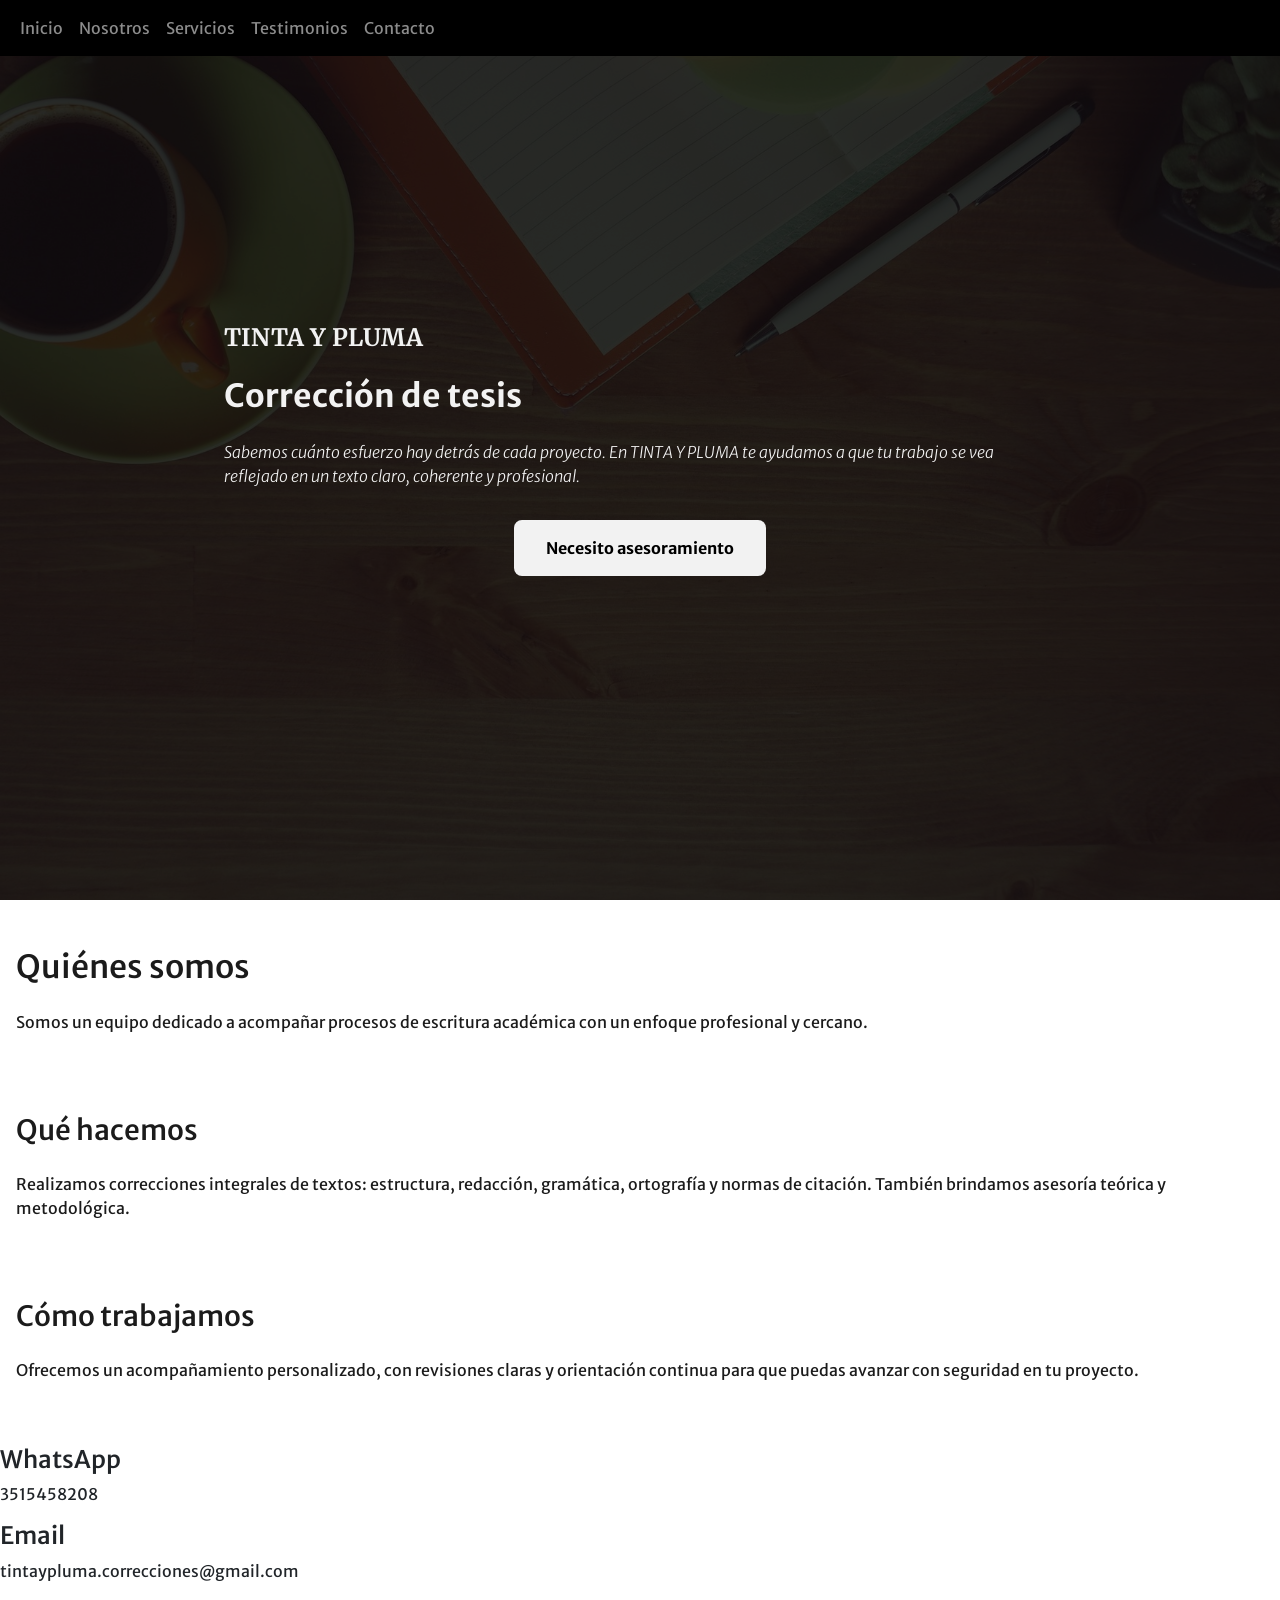
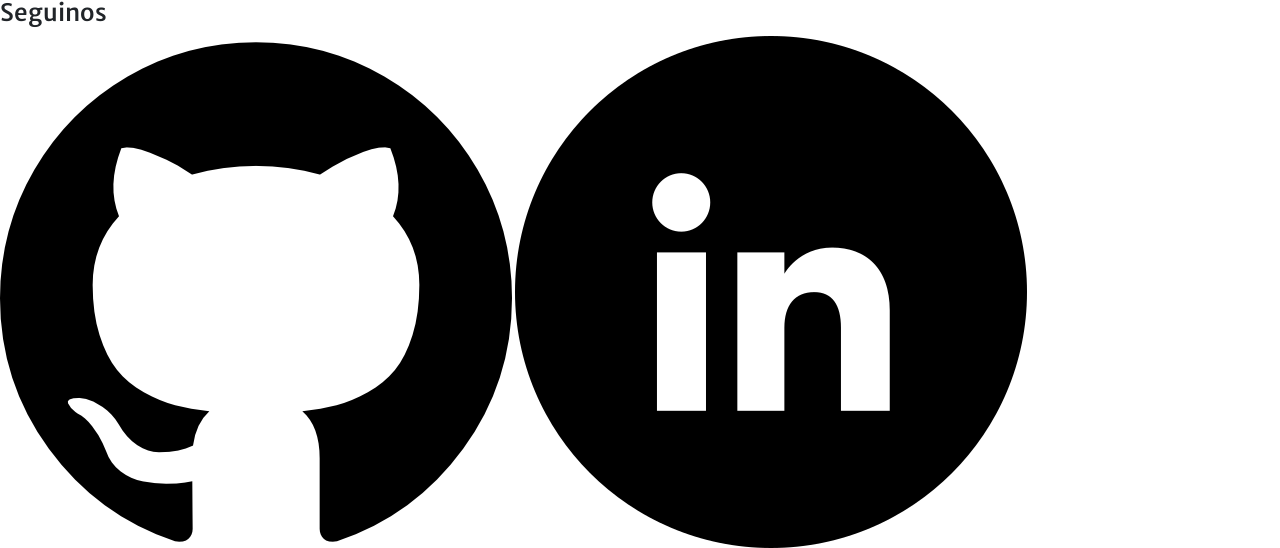
<file: index.html>
<!DOCTYPE html>
<html lang="en">

<head>
    <meta charset="UTF-8">
    <meta name="viewport" content="width=device-width, initial-scale=1.0">
    <title>Tinta y Pluma Correcciones</title>
    <!--Tipografías-->
    <link rel="preconnect" href="https://fonts.googleapis.com">
    <link rel="preconnect" href="https://fonts.gstatic.com" crossorigin>
    <link
        href="https://fonts.googleapis.com/css2?family=Inter:ital,opsz,wght@0,14..32,100..900;1,14..32,100..900&family=Merriweather+Sans:ital,wght@0,300..800;1,300..800&family=Merriweather:ital,opsz,wght@0,18..144,300..900;1,18..144,300..900&display=swap"
        rel="stylesheet">
    <!--CSS-->
    <link rel="stylesheet" href="./css/styles.css">
    
    <!--Frameworks-->
    <link href="https://cdn.jsdelivr.net/npm/bootstrap@5.3.8/dist/css/bootstrap.min.css" rel="stylesheet"
        integrity="sha384-sRIl4kxILFvY47J16cr9ZwB07vP4J8+LH7qKQnuqkuIAvNWLzeN8tE5YBujZqJLB" crossorigin="anonymous">
</head>

<body>
    <header class="indexHeader">
        <div class="oscurecerFondo">
            <nav class="navbar navbar-expand-lg navbar-dark bg-black position-fixed w-100">
                <div class="container-fluid">
                    <button class="navbar-toggler" type="button" data-bs-toggle="collapse" data-bs-target="#navbarNav"
                        aria-controls="navbarNav" aria-expanded="false" aria-label="Toggle navigation">
                        <span class="navbar-toggler-icon"></span>
                    </button>
                    <div class="collapse navbar-collapse" id="navbarNav">
                        <ul class="navbar-nav">
                            <li class="nav-item">
                                <a class="nav-link" aria-current="page" href="#">Inicio</a>
                            </li>
                            <li class="nav-item">
                                <a class="nav-link" href="#">Nosotros</a>
                            </li>
                            <li class="nav-item">
                                <a class="nav-link" href="./pages/servicios.html">Servicios</a>
                            </li>
                            <li class="nav-item">
                                <a class="nav-link" href="#">Testimonios</a>
                            </li>
                            <li class="nav-item">
                                <a class="nav-link" href="./pages/contacto.html">Contacto</a>
                            </li>
                        </ul>
                    </div>
                </div>
            </nav>

            <section class="indexHeader_contenedorInferior">
                <h2>TINTA Y PLUMA</h2>
                <h1>Corrección de tesis</h1>
                <p>Sabemos cuánto esfuerzo hay detrás de cada proyecto. En <span>TINTA Y PLUMA</span> te ayudamos a que
                    tu trabajo se vea reflejado en un texto claro, coherente y profesional.</p>
                <button>Necesito asesoramiento</button>
            </section>
        </div>
    </header>
    <main>
        <section class="indexMain_contenedorSuperior">
            <div class="indexMain_QuienesSomos">
                <!--<img src="./img/escritorio2.jpg" alt="Img Quienes Somos">-->
                <h2>Quiénes somos</h2>
                <P>Somos un equipo dedicado a acompañar procesos de escritura académica con un enfoque profesional y
                    cercano.</P>
            </div>
            <div class="indexMain_QueHacemos">
                <h3>Qué hacemos</h3>
                <P>Realizamos correcciones integrales de textos: estructura, redacción, gramática, ortografía y normas
                    de citación. También brindamos asesoría teórica y metodológica.</P>
            </div>
            <div class="indexMain_ComoTrabajamos">
                <h3>Cómo trabajamos</h3>
                <p>Ofrecemos un acompañamiento personalizado, con revisiones claras y orientación continua para que
                    puedas avanzar con seguridad en tu proyecto.</p>
            </div>
        </section>
        
      
    </main>
    <footer>
        <h4>WhatsApp</h4>
        <p>3515458208</p>
        <h4>Email</h4>
        <p>tintaypluma.correcciones@gmail.com</p>
        <h4>Seguinos</h4>
        <img src="./img/logoFooterGithub.png" alt="LinkedIn">
        <img src="./img/logoFooterLinkedin.png" alt="GitHub">
    </footer>
    
    <!--Script de Bootstrap-Pegar antes de cerrar el body-->
    <script src="https://cdn.jsdelivr.net/npm/bootstrap@5.3.8/dist/js/bootstrap.bundle.min.js"
        integrity="sha384-FKyoEForCGlyvwx9Hj09JcYn3nv7wiPVlz7YYwJrWVcXK/BmnVDxM+D2scQbITxI"
        crossorigin="anonymous"></script>
</body>

</html>
</file>
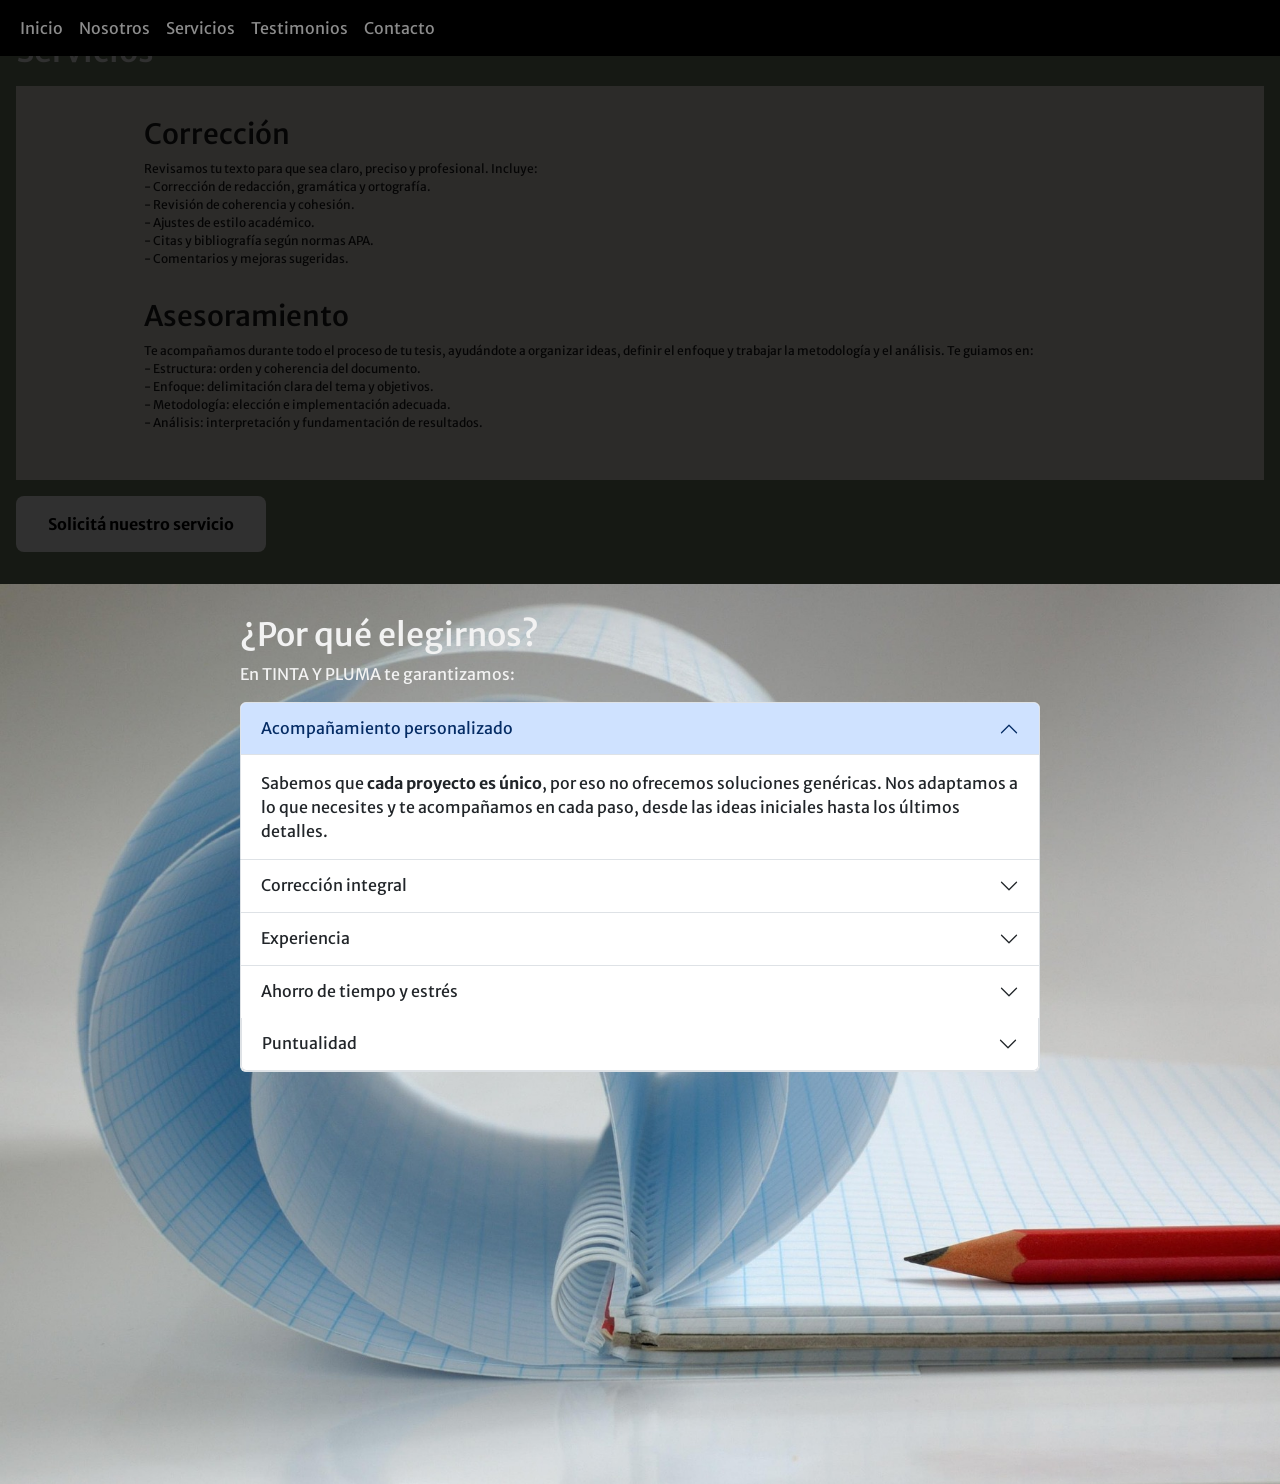
<file: pages/servicios.html>
<!DOCTYPE html>
<html lang="en">

<head>
    <meta charset="UTF-8">
    <meta name="viewport" content="width=device-width, initial-scale=1.0">
    <title>Tinta y Pluma Correcciones | Servicios</title>
    <!--Tipografías-->
    <link rel="preconnect" href="https://fonts.googleapis.com">
    <link rel="preconnect" href="https://fonts.gstatic.com" crossorigin>
    <link
        href="https://fonts.googleapis.com/css2?family=Inter:ital,opsz,wght@0,14..32,100..900;1,14..32,100..900&family=Merriweather+Sans:ital,wght@0,300..800;1,300..800&family=Merriweather:ital,opsz,wght@0,18..144,300..900;1,18..144,300..900&display=swap"
        rel="stylesheet">
    <!--CSS-->
    <link rel="stylesheet" href="../css/styles.css">

    <!--Frameworks-->
    <link href="https://cdn.jsdelivr.net/npm/bootstrap@5.3.8/dist/css/bootstrap.min.css" rel="stylesheet"
        integrity="sha384-sRIl4kxILFvY47J16cr9ZwB07vP4J8+LH7qKQnuqkuIAvNWLzeN8tE5YBujZqJLB" crossorigin="anonymous">
</head>

<body>
    <header>
        <div class="oscurecerFondo">
            <nav class="navbar navbar-expand-lg navbar-dark bg-black position-fixed w-100">
                <div class="container-fluid">
                    <button class="navbar-toggler" type="button" data-bs-toggle="collapse" data-bs-target="#navbarNav"
                        aria-controls="navbarNav" aria-expanded="false" aria-label="Toggle navigation">
                        <span class="navbar-toggler-icon"></span>
                    </button>
                    <div class="collapse navbar-collapse" id="navbarNav">
                        <ul class="navbar-nav">
                            <li class="nav-item">
                                <a class="nav-link" href="../index.html">Inicio</a>
                            </li>
                            <li class="nav-item">
                                <a class="nav-link" href="#">Nosotros</a>
                            </li>
                            <li class="nav-item">
                                <a class="nav-link" href="./pages/servicios.html">Servicios</a>
                            </li>
                            <li class="nav-item">
                                <a class="nav-link" href="#">Testimonios</a>
                            </li>
                            <li class="nav-item">
                                <a class="nav-link" href="#">Contacto</a>
                            </li>
                        </ul>
                    </div>
                </div>
            </nav>
        </div>
    </header>
    <main>
        <section class="indexMain_contenedorServicios">
            <h2>Servicios</h2>
            <div class="indexMain_cardServicios">
                <article class="indexMain_cardCorreccion">
                    <h3>Corrección</h3>
                    <p>Revisamos tu texto para que sea claro, preciso y profesional. Incluye: <br>
                        - Corrección de redacción, gramática y ortografía. <br>
                        - Revisión de coherencia y cohesión. <br>
                        - Ajustes de estilo académico. <br>
                        - Citas y bibliografía según normas APA. <br>
                        - Comentarios y mejoras sugeridas.</p>
                </article>
                <article class="indexMain_cardAsesoramiento">
                    <h3>Asesoramiento</h3>
                    <p>Te acompañamos durante todo el proceso de tu tesis, ayudándote a organizar ideas, definir el
                        enfoque y trabajar la metodología y el análisis. Te guiamos en: <br>
                        - Estructura: orden y coherencia del documento. <br>
                        - Enfoque: delimitación clara del tema y objetivos. <br>
                        - Metodología: elección e implementación adecuada.<br>
                        - Análisis: interpretación y fundamentación de resultados.</p>
                </article>
            </div>
            <button>Solicitá nuestro servicio</button>
        </section>
        <section class="indexMain_AcordionPorQueElegirnos">
            <div>
                <h2>¿Por qué elegirnos?</h2>
                <p>En TINTA Y PLUMA te garantizamos:</p>
            </div>
            <div class="accordion" id="accordionPanelsStayOpenExample">
                <div class="accordion-item">
                    <h2 class="accordion-header">
                        <button class="accordion-button" type="button" data-bs-toggle="collapse"
                            data-bs-target="#panelsStayOpen-collapseOne" aria-expanded="true"
                            aria-controls="panelsStayOpen-collapseOne">
                            Acompañamiento personalizado
                        </button>
                    </h2>
                    <div id="panelsStayOpen-collapseOne" class="accordion-collapse collapse show">
                        <div class="accordion-body">
                            Sabemos que <strong>cada proyecto es único</strong>, por eso no ofrecemos soluciones
                            genéricas. Nos adaptamos a lo que
                            necesites y te acompañamos en cada paso, desde las ideas iniciales hasta los últimos
                            detalles.
                        </div>
                    </div>
                </div>
                <div class="accordion-item">
                    <h2 class="accordion-header">
                        <button class="accordion-button collapsed" type="button" data-bs-toggle="collapse"
                            data-bs-target="#panelsStayOpen-collapseTwo" aria-expanded="false"
                            aria-controls="panelsStayOpen-collapseTwo">
                            Corrección integral
                        </button>
                    </h2>
                    <div id="panelsStayOpen-collapseTwo" class="accordion-collapse collapse">
                        <div class="accordion-body">
                            Además de corregir la <strong>ortografía y gramática</strong>, nos aseguramos de que el
                            contenido sea claro, coherente
                            y esté bien estructurado.
                        </div>
                    </div>
                </div>
                <div class="accordion-item">
                    <h2 class="accordion-header">
                        <button class="accordion-button collapsed" type="button" data-bs-toggle="collapse"
                            data-bs-target="#panelsStayOpen-collapseThree" aria-expanded="false"
                            aria-controls="panelsStayOpen-collapseThree">
                            Experiencia
                        </button>
                    </h2>
                    <div id="panelsStayOpen-collapseThree" class="accordion-collapse collapse">
                        <div class="accordion-body">
                            No solo trabajamos en asesoría académica y corrección, si no que también colaboramos en el
                            ámbito universitario como adscriptos, investigadores y directores de tesis, por lo que
                            <strong>conocemos las exigencias de las instituciones universitarias</strong>.
                        </div>
                    </div>
                </div>
                <div class="accordion-item">
                    <h2 class="accordion-header">
                        <button class="accordion-button collapsed" type="button" data-bs-toggle="collapse"
                            data-bs-target="#panelsStayOpen-collapseFour" aria-expanded="false"
                            aria-controls="panelsStayOpen-collapseFour">
                            Ahorro de tiempo y estrés
                        </button>
                    </h2>
                    <div id="panelsStayOpen-collapseFour" class="accordion-collapse collapse">
                        <div class="accordion-body">
                            Dejá las preocupaciones de la redacción y las citas en nuestras manos. Sabemos que los
                            trabajos
                            académicos pueden ser abrumadores, pero <strong>estamos para hacer el proceso mucho más
                                sencillo</strong> .
                        </div>
                    </div>
                    <div class="accordion-item">
                        <h2 class="accordion-header">
                            <button class="accordion-button collapsed" type="button" data-bs-toggle="collapse"
                                data-bs-target="#panelsStayOpen-collapseFive" aria-expanded="false"
                                aria-controls="panelsStayOpen-collapseFive">
                                Puntualidad
                            </button>
                        </h2>
                        <div id="panelsStayOpen-collapseFive" class="accordion-collapse collapse">
                            <div class="accordion-body">
                                Entendemos la importancia de los plazos, por eso nos comprometemos a entregar tu
                                proyecto corregido a tiempo, <strong>sin retrasos</strong>.

                            </div>
                        </div>
                    </div>
                </div>

            </div>
        </section>

    </main>
    <footer>

    </footer>

    
     <!--Script de Bootstrap-Pegar antes de cerrar el body-->
    <script src="https://cdn.jsdelivr.net/npm/bootstrap@5.3.8/dist/js/bootstrap.bundle.min.js"
        integrity="sha384-FKyoEForCGlyvwx9Hj09JcYn3nv7wiPVlz7YYwJrWVcXK/BmnVDxM+D2scQbITxI"
        crossorigin="anonymous"></script>
</body>

</html>
</file>
<file: css/styles.css>
.button, .indexMain_contenedorServicios button, .indexHeader_contenedorInferior button {
  background-color: #F2F2F2;
  border: none;
  padding: 1rem 2rem;
  border-radius: 0.5rem;
  font-weight: bold;
}
.button:hover, .indexMain_contenedorServicios button:hover, .indexHeader_contenedorInferior button:hover {
  transform: translateY(-2px);
  opacity: 0.8;
}

/**Reset**/
* {
  font-family: "Merriweather Sans", sans-serif;
  /**Se agrega "sans-serif" por si falla la primera**/
  margin: 0;
  padding: 0;
  box-sizing: border-box;
}

.colorBlanco {
  color: #F2F2F2;
}

.oscurecerFondo {
  position: absolute;
  top: 0;
  left: 0;
  width: 100%;
  height: 100%;
  background-color: rgba(0, 0, 0, 0.8);
}

/**Header**/
.indexHeader {
  background-image: url(../img/escritorio1.jpg);
  background-size: cover;
  background-repeat: no-repeat;
  height: 100vh;
  position: relative;
}

.indexHeader h1,
.indexHeader h2,
.indexHeader p {
  color: #F2F2F2;
  text-align: center;
}

.indexHeader_contenedorInferior {
  display: flex;
  flex-direction: column;
  justify-content: center;
  align-items: center;
  gap: 1rem;
  padding: 0 2rem;
  height: 100vh;
}

.indexHeader_contenedorInferior h2 {
  font-family: "Merriweather";
  font-size: 1.5rem;
  font-weight: bold;
}

.indexHeader_contenedorInferior h1 {
  font-size: 2rem;
  font-weight: bold;
}

.indexHeader_contenedorInferior p {
  /**italic**/
  font-weight: 300;
  font-style: italic;
  color: #F2F2F2;
}

/**MAIN**/
indexMain_contenedorSuperior {
  margin: 2rem 0;
}

.indexMain_QuienesSomos {
  display: flex;
  flex-direction: column;
  justify-content: flex-start;
  align-items: flex-start;
  color: #1B1B1B;
  gap: 1rem;
  padding: 1rem;
  margin: 2rem 0;
}

.indexMain_QueHacemos {
  display: flex;
  flex-direction: column;
  justify-content: flex-start;
  align-items: flex-start;
  color: #1B1B1B;
  gap: 1rem;
  padding: 1rem;
  margin: 2rem 0;
}

.indexMain_ComoTrabajamos {
  display: flex;
  flex-direction: column;
  justify-content: flex-start;
  align-items: flex-start;
  color: #1B1B1B;
  gap: 1rem;
  padding: 1rem;
  margin: 2rem 0;
}

.indexMain_contenedorServicios {
  background-color: #6F7C65;
  padding: 2rem 1rem;
  color: #F2F2F2;
}

.indexMain_contenedorServicios button {
  align-content: center;
}

.indexMain_cardServicios {
  background-color: #DCD6CE;
  display: flexbox;
  justify-content: flex-start;
  gap: 2rem;
  padding: 1rem;
  margin: 1rem 0;
  color: #1B1B1B;
}

.indexMain_cardServicios p {
  font-size: 12px;
}

.indexMain_AcordionPorQueElegirnos {
  background-image: url(../img/mainServiciosAcordion.jpg);
  background-size: cover;
  background-repeat: no-repeat;
  height: 90vh;
  position: relative;
  padding: 3rem 2rem;
  color: #F2F2F2;
}

.indexMain_AcordionPorQueElegirnos p {
  font-size: 16px;
}

/**MediaQueries INDEX**/
/**Tablet**/
@media (min-width: 500px) {
  .indexHeader_contenedorInferior {
    width: 70%;
    margin: 0 auto;
  }
}
/**Desktop**/
@media (min-width: 800px) {
  .indexHeader_contenedorInferior {
    align-items: flex-start;
    width: 70%;
    margin: 0 auto;
  }
  .indexHeader p {
    text-align: left;
  }
  .indexHeader_contenedorInferior button {
    align-self: center;
  }
  .indexMain_contenedorServicios {
    height: 100%;
  }
  .indexMain_cardServicios {
    display: flex;
    flex-wrap: wrap;
    justify-content: space-between;
    gap: 1rem;
    padding: 2rem 8rem;
  }
  .indexMain_AcordionPorQueElegirnos {
    background-image: url(../img/cuaderno2.jpg);
    background-size: cover;
    background-repeat: repeat;
    height: 100vh;
    width: 100%;
    padding: 2rem 15rem;
    color: #F2F2F2;
  }
}

/*# sourceMappingURL=styles.css.map */
</file>
